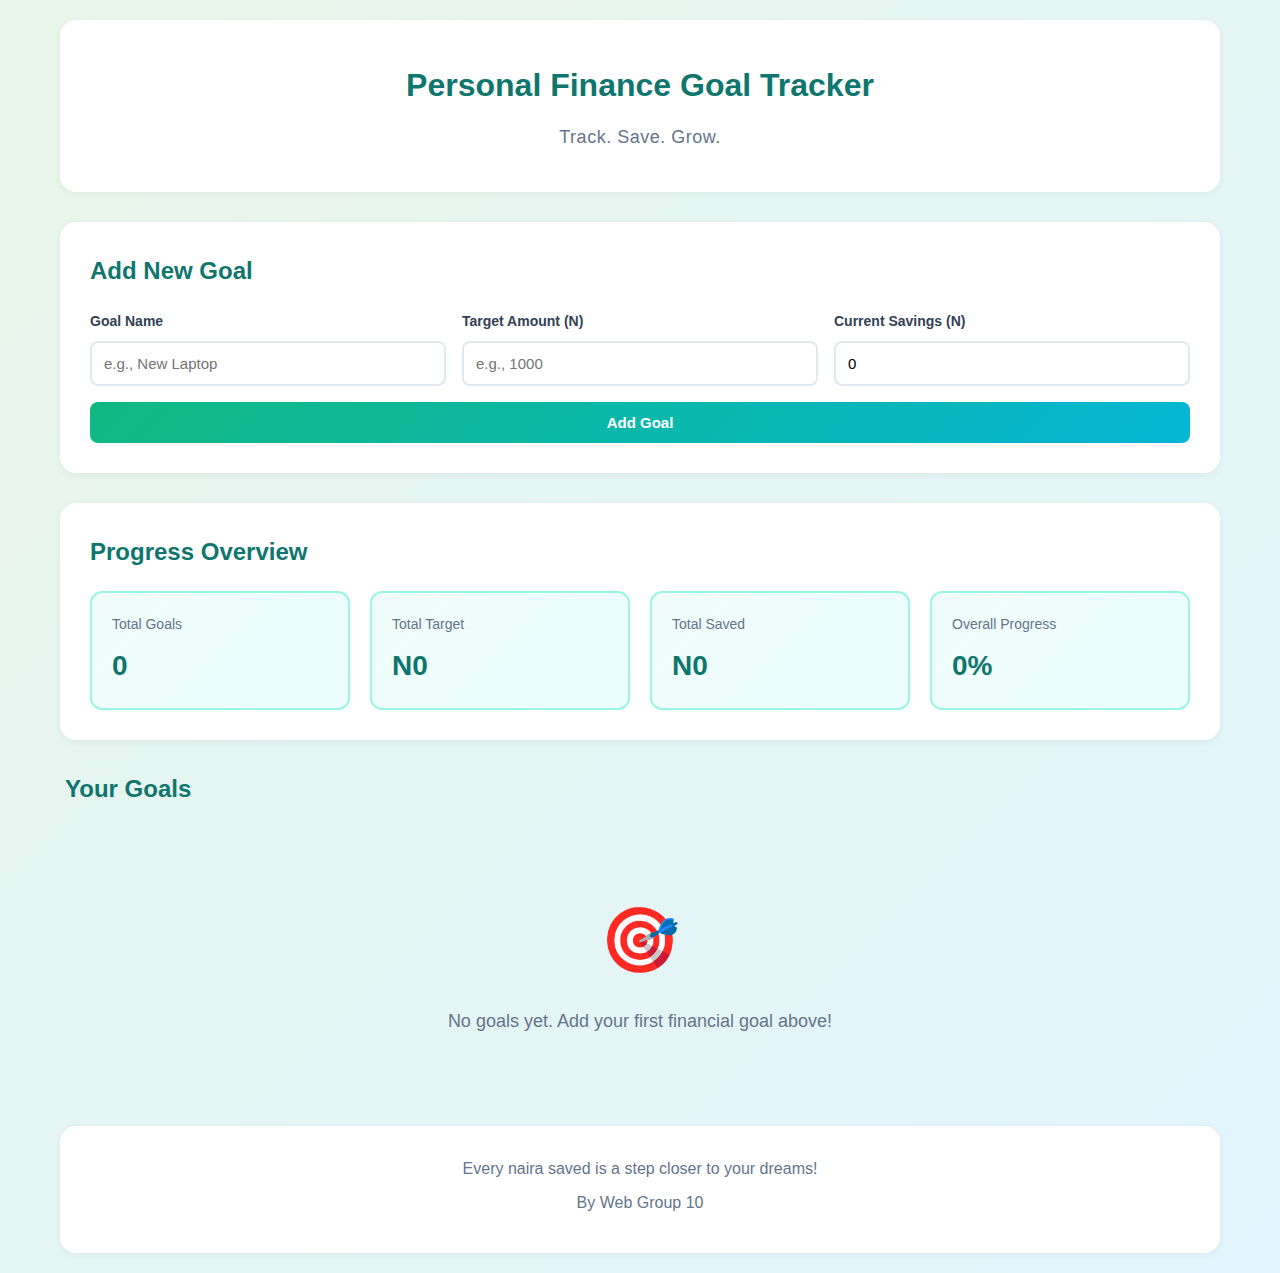
<file: index.html>
<!DOCTYPE html>
<html lang="en">
<head>
    <meta charset="UTF-8">
    <meta name="viewport" content="width=device-width, initial-scale=1.0">
    <title>Personal Finance Goal Tracker</title>
    <link rel="stylesheet" href="style.css">
</head>
<body>
    <div class="container">
        <!-- Header -->
        <header>
            <div class="logo">
                <h1>Personal Finance Goal Tracker</h1>
            </div>
            <p class="tagline">Track. Save. Grow.</p>
        </header>

        <!-- Add Goal Form -->
        <section class="form-section">
            <h2>Add New Goal</h2>
            <form id="addGoalForm">
                <div class="form-grid">
                    <div class="form-group">
                        <label for="goalName">Goal Name</label>
                        <input type="text" id="goalName" placeholder="e.g., New Laptop" required>
                    </div>
                    <div class="form-group">
                        <label for="targetAmount">Target Amount (N)</label>
                        <input type="number" id="targetAmount" placeholder="e.g., 1000" min="1" required>
                    </div>
                    <div class="form-group">
                        <label for="currentAmount">Current Savings (N)</label>
                        <input type="number" id="currentAmount" placeholder="e.g., 250" min="0" value="0" required>
                    </div>
                </div>
                <button type="submit" class="btn btn-primary">Add Goal</button>
            </form>
        </section>

        <!-- Progress Overview -->
        <section class="overview-section">
            <h2>Progress Overview</h2>
            <div class="stats-grid">
                <div class="stat-card">
                    <div class="stat-label">Total Goals</div>
                    <div class="stat-value" id="totalGoals">0</div>
                </div>
                <div class="stat-card">
                    <div class="stat-label">Total Target</div>
                    <div class="stat-value" id="totalTarget">N0</div>
                </div>
                <div class="stat-card">
                    <div class="stat-label">Total Saved</div>
                    <div class="stat-value" id="totalSaved">N0</div>
                </div>
                <div class="stat-card">
                    <div class="stat-label">Overall Progress</div>
                    <div class="stat-value" id="overallProgress">0%</div>
                </div>
            </div>
        </section>

        <!-- Goals List -->
        <section class="goals-section">
            <h2>Your Goals</h2>
            <div class="goals-grid" id="goalsGrid">
                <!-- Goals will be inserted here -->
            </div>
        </section>

        <!-- Footer -->
        <footer>
            <p class="footer-text">Every naira saved is a step closer to your dreams!</p>
            <p class="footer-text">By Web Group 10</p>
        </footer>
    </div>

    <!-- Add Savings Modal -->
    <div class="modal" id="addSavingsModal">
        <div class="modal-content">
            <h3 class="modal-header">Add Savings</h3>
            <div class="form-group">
                <label for="savingsAmount">Amount to Add (N)</label>
                <input type="number" id="savingsAmount" placeholder="e.g., 50" min="1" required>
            </div>
            <div class="modal-actions">
                <button class="btn btn-secondary" onclick="closeModal()">Cancel</button>
                <button class="btn btn-success" onclick="confirmAddSavings()">Add Savings</button>
            </div>
        </div>
    </div>

    <!-- Edit Goal Modal -->
    <div class="modal" id="editGoalModal">
        <div class="modal-content">
            <h3 class="modal-header">Edit Goal</h3>
            <div class="form-group" style="margin-bottom: 16px;">
                <label for="editGoalName">Goal Name</label>
                <input type="text" id="editGoalName" required>
            </div>
            <div class="form-group" style="margin-bottom: 16px;">
                <label for="editTargetAmount">Target Amount (N)</label>
                <input type="number" id="editTargetAmount" min="1" required>
            </div>
            <div class="form-group">
                <label for="editCurrentAmount">Current Savings (N)</label>
                <input type="number" id="editCurrentAmount" min="0" required>
            </div>
            <div class="modal-actions">
                <button class="btn btn-secondary" onclick="closeModal()">Cancel</button>
                <button class="btn btn-primary" onclick="confirmEditGoal()">Save Changes</button>
            </div>
        </div>
    </div>

    <!-- Toast Notification -->
    <div class="toast" id="toast">
        <span class="toast-icon">✓</span>
        <span class="toast-message" id="toastMessage"></span>
    </div>

    <script src="script.js"></script>
</body>
</html>
</file>
<file: style.css>
* {
   margin: 0;
   padding: 0;
   box-sizing: border-box;
}

body {
   font-family: -apple-system, BlinkMacSystemFont, 'Segoe UI', 'Roboto', 'Oxygen', 'Ubuntu', 'Cantarell', sans-serif;
   background: linear-gradient(135deg, #e8f5e9 0%, #e1f5fe 100%);
   min-height: 100vh;
   color: #1e293b;
   line-height: 1.6;
}

.container {
   max-width: 1200px;
   margin: 0 auto;
   padding: 20px;
}

/* Header */
header {
   text-align: center;
   padding: 40px 20px;
   background: white;
   border-radius: 16px;
   box-shadow: 0 2px 8px rgba(0, 0, 0, 0.05);
   margin-bottom: 30px;
}

.logo {
   display: flex;
   align-items: center;
   justify-content: center;
   gap: 12px;
   margin-bottom: 12px;
}

.logo-icon {
   width: 48px;
   height: 48px;
   background: linear-gradient(135deg, #10b981 0%, #06b6d4 100%);
   border-radius: 12px;
   display: flex;
   align-items: center;
   justify-content: center;
   font-size: 28px;
}

h1 {
   font-size: 32px;
   color: #0f766e;
   font-weight: 700;
}

.tagline {
   font-size: 18px;
   color: #64748b;
   font-weight: 500;
   letter-spacing: 0.5px;
}

/* Add Goal Form */
.form-section {
   background: white;
   padding: 30px;
   border-radius: 16px;
   box-shadow: 0 2px 8px rgba(0, 0, 0, 0.05);
   margin-bottom: 30px;
}

.form-section h2 {
   font-size: 24px;
   color: #0f766e;
   margin-bottom: 20px;
   font-weight: 600;
}

.form-grid {
   display: grid;
   grid-template-columns: repeat(auto-fit, minmax(200px, 1fr));
   gap: 16px;
   margin-bottom: 16px;
}

.form-group {
   display: flex;
   flex-direction: column;
   gap: 8px;
}

label {
   font-size: 14px;
   font-weight: 600;
   color: #334155;
}

input[type="text"],
input[type="number"] {
   padding: 12px;
   border: 2px solid #e2e8f0;
   border-radius: 8px;
   font-size: 15px;
   transition: border-color 0.2s;
   font-family: inherit;
}

input[type="text"]:focus,
input[type="number"]:focus {
   outline: none;
   border-color: #06b6d4;
}

.btn {
   padding: 12px 24px;
   border: none;
   border-radius: 8px;
   font-size: 15px;
   font-weight: 600;
   cursor: pointer;
   transition: all 0.2s;
   font-family: inherit;
}

.btn-primary {
   background: linear-gradient(135deg, #10b981 0%, #06b6d4 100%);
   color: white;
   width: 100%;
}

.btn-primary:hover {
   transform: translateY(-2px);
   box-shadow: 0 4px 12px rgba(16, 185, 129, 0.3);
}

.btn-secondary {
   background: #f1f5f9;
   color: #475569;
   padding: 8px 16px;
   font-size: 14px;
}

.btn-secondary:hover {
   background: #e2e8f0;
}

.btn-danger {
   background: #fee2e2;
   color: #dc2626;
   padding: 8px 16px;
   font-size: 14px;
}

.btn-danger:hover {
   background: #fecaca;
}

.btn-success {
   background: #d1fae5;
   color: #059669;
   padding: 8px 16px;
   font-size: 14px;
}

.btn-success:hover {
   background: #a7f3d0;
}

/* Progress Overview */
.overview-section {
   background: white;
   padding: 30px;
   border-radius: 16px;
   box-shadow: 0 2px 8px rgba(0, 0, 0, 0.05);
   margin-bottom: 30px;
}

.overview-section h2 {
   font-size: 24px;
   color: #0f766e;
   margin-bottom: 20px;
   font-weight: 600;
}

.stats-grid {
   display: grid;
   grid-template-columns: repeat(auto-fit, minmax(200px, 1fr));
   gap: 20px;
}

.stat-card {
   background: linear-gradient(135deg, #f0fdfa 0%, #ecfeff 100%);
   padding: 20px;
   border-radius: 12px;
   border: 2px solid #99f6e4;
}

.stat-label {
   font-size: 14px;
   color: #64748b;
   margin-bottom: 8px;
   font-weight: 500;
}

.stat-value {
   font-size: 28px;
   font-weight: 700;
   color: #0f766e;
}

/* Goals List */
.goals-section {
   margin-bottom: 30px;
}

.goals-section h2 {
   font-size: 24px;
   color: #0f766e;
   margin-bottom: 20px;
   font-weight: 600;
   padding: 0 5px;
}

.goals-grid {
   display: grid;
   grid-template-columns: repeat(auto-fill, minmax(320px, 1fr));
   gap: 20px;
}

.goal-card {
   background: white;
   padding: 24px;
   border-radius: 16px;
   box-shadow: 0 2px 8px rgba(0, 0, 0, 0.05);
   transition: transform 0.2s, box-shadow 0.2s;
}

.goal-card:hover {
   transform: translateY(-4px);
   box-shadow: 0 8px 16px rgba(0, 0, 0, 0.1);
}

.goal-header {
   display: flex;
   align-items: start;
   gap: 12px;
   margin-bottom: 16px;
}

.goal-icon {
   width: 48px;
   height: 48px;
   background: linear-gradient(135deg, #10b981 0%, #06b6d4 100%);
   border-radius: 12px;
   display: flex;
   align-items: center;
   justify-content: center;
   font-size: 24px;
   flex-shrink: 0;
}

.goal-info {
   flex: 1;
}

.goal-name {
   font-size: 20px;
   font-weight: 700;
   color: #0f766e;
   margin-bottom: 4px;
}

.goal-target {
   font-size: 14px;
   color: #64748b;
   font-weight: 500;
}

.progress-section {
   margin-bottom: 16px;
}

.progress-info {
   display: flex;
   justify-content: space-between;
   margin-bottom: 8px;
}

.progress-label {
   font-size: 14px;
   color: #64748b;
   font-weight: 500;
}

.progress-bar-container {
   width: 100%;
   height: 12px;
   background: #e2e8f0;
   border-radius: 6px;
   overflow: hidden;
}

.progress-bar {
   height: 100%;
   background: linear-gradient(90deg, #10b981 0%, #06b6d4 100%);
   border-radius: 6px;
   transition: width 0.5s ease;
}

.goal-actions {
   display: flex;
   gap: 8px;
   flex-wrap: wrap;
}

/* Modal */
.modal {
   display: none;
   position: fixed;
   top: 0;
   left: 0;
   right: 0;
   bottom: 0;
   background: rgba(0, 0, 0, 0.5);
   align-items: center;
   justify-content: center;
   z-index: 1000;
   padding: 20px;
}

.modal.active {
   display: flex;
}

.modal-content {
   background: white;
   padding: 30px;
   border-radius: 16px;
   max-width: 500px;
   width: 100%;
   box-shadow: 0 20px 40px rgba(0, 0, 0, 0.2);
}

.modal-header {
   font-size: 22px;
   color: #0f766e;
   margin-bottom: 20px;
   font-weight: 600;
}

.modal-actions {
   display: flex;
   gap: 12px;
   margin-top: 20px;
}

.modal-actions .btn {
   flex: 1;
}

/* Footer */
footer {
   text-align: center;
   padding: 30px 20px;
   background: white;
   border-radius: 16px;
   box-shadow: 0 2px 8px rgba(0, 0, 0, 0.05);
}

.footer-text {
   font-size: 16px;
   color: #64748b;
   font-weight: 500;
   margin-bottom: 8px;
}

.footer-emoji {
   font-size: 24px;
}

/* Toast Notification */
.toast {
   position: fixed;
   bottom: 30px;
   right: 30px;
   background: white;
   padding: 16px 24px;
   border-radius: 12px;
   box-shadow: 0 8px 24px rgba(0, 0, 0, 0.15);
   display: none;
   align-items: center;
   gap: 12px;
   z-index: 2000;
   animation: slideIn 0.3s ease;
}

.toast.active {
   display: flex;
}

@keyframes slideIn {
   from {
         transform: translateX(400px);
         opacity: 0;
   }
   to {
         transform: translateX(0);
         opacity: 1;
   }
}

.toast-icon {
   font-size: 20px;
}

.toast-message {
   font-size: 15px;
   font-weight: 500;
   color: #1e293b;
}

.empty-state {
   text-align: center;
   padding: 60px 20px;
   color: #64748b;
}

.empty-state-icon {
   font-size: 64px;
   margin-bottom: 16px;
}

.empty-state-text {
   font-size: 18px;
   font-weight: 500;
}

/* Responsive */
@media (max-width: 768px) {
   h1 {
         font-size: 24px;
   }

   .tagline {
         font-size: 16px;
   }

   .form-grid {
         grid-template-columns: 1fr;
   }

   .goals-grid {
         grid-template-columns: 1fr;
   }

   .stats-grid {
         grid-template-columns: 1fr;
   }

   .form-section,
   .overview-section {
         padding: 20px;
   }

   .toast {
         left: 20px;
         right: 20px;
         bottom: 20px;
   }
}
</file>
